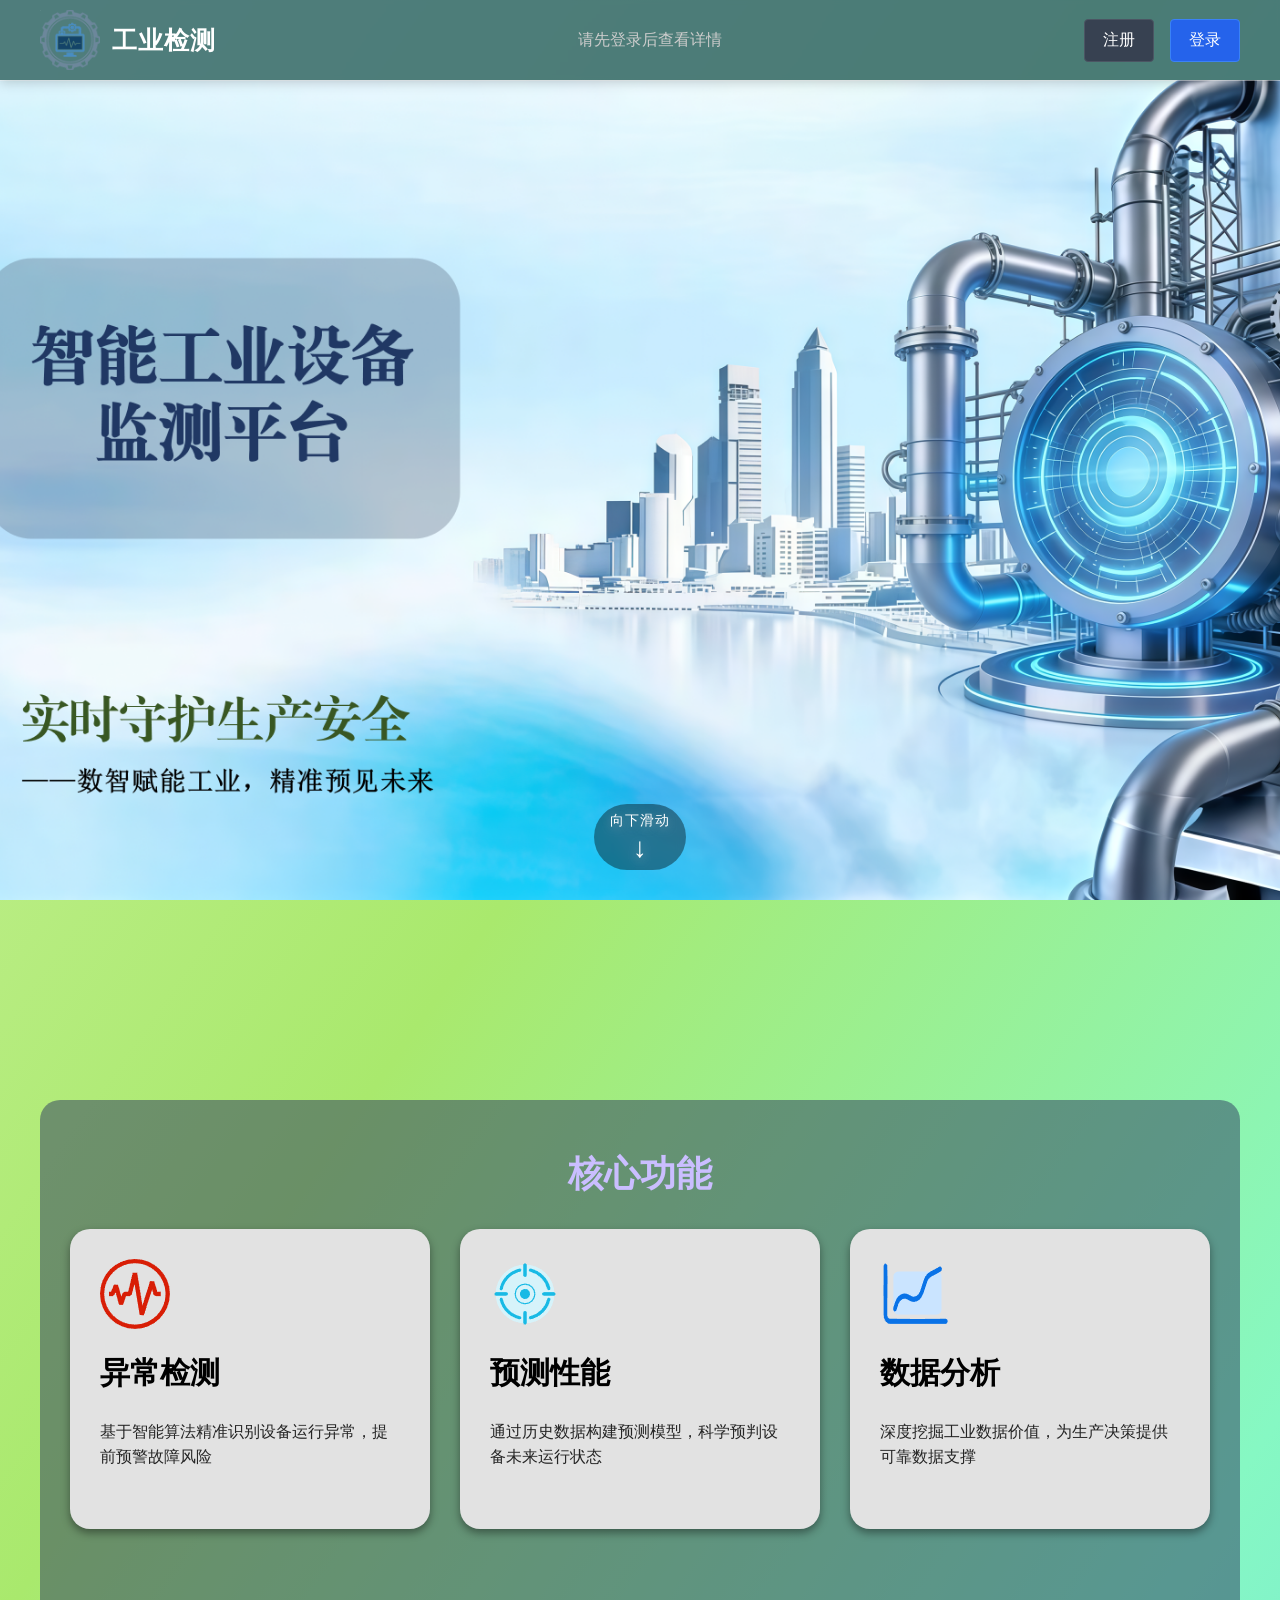
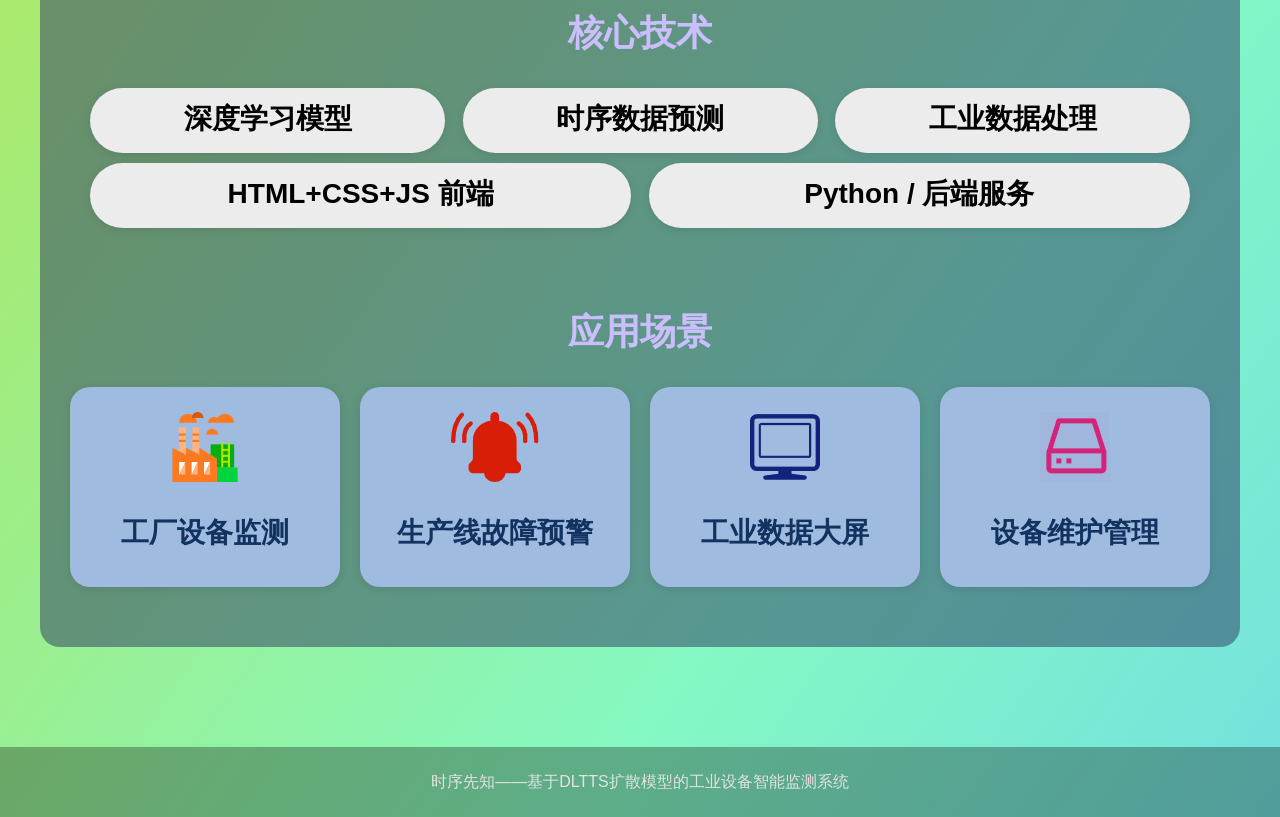
<file: main-page/main-page.html>
<!DOCTYPE html>
<html lang="en">

<head>
    <meta charset="UTF-8">
    <meta name="viewport" content="width=device-width, initial-scale=1.0">
    <title>System</title>
    <link rel="stylesheet" href="./main-page.css">
</head>

<body>
    <div class="header">
        <div class="wrapper">
            <div class="logo">
                <img src="../photo/logo.png" alt="">
                <h3>工业检测</h3>
            </div>
            <div class="tips">
                <span>请先登录后进入系统页面</span>
            </div>
            <div class="login">
                <span>注册</span>
                <span>登录</span>
            </div>
        </div>
    </div>
    <div class="modal-mask" id="modalMask"></div>
    <!-- 登录弹窗 -->
    <div class="modal login-modal" id="loginModal">
        <div class="modal-header">
            <h3>用户登录</h3>
            <span class="close-btn" id="loginClose">&times;</span>
        </div>
        <div class="modal-body">
            <form id="loginForm">
                <div class="form-item">
                    <label for="loginUsername">用户名：</label>
                    <input type="text" id="loginUsername" placeholder="请输入用户名" required>
                </div>
                <div class="form-item">
                    <label for="loginPwd">密码：</label>
                    <input type="password" id="loginPwd" placeholder="请输入密码" required>
                </div>
                <div class="form-tips" id="loginTips"></div>
                <button type="submit" class="submit-btn">登录</button>
            </form>
        </div>
    </div>
    <!-- 注册弹窗 -->
    <div class="modal register-modal" id="registerModal">
        <div class="modal-header">
            <h3>用户注册</h3>
            <span class="close-btn" id="registerClose">&times;</span>
        </div>
        <div class="modal-body">
            <form id="registerForm">
                <div class="form-item">
                    <label for="regUsername">用户名：</label>
                    <input type="text" id="regUsername" placeholder="请输入用户名" required>
                </div>
                <div class="form-item">
                    <label for="regProfession">职业：</label>
                    <select id="regProfession" required>
                        <option value="">请选择职业</option>
                        <option value="管理员">管理员</option>
                        <option value="数据分析员">数据分析员</option>
                        <option value="设备工程师">设备工程师</option>
                    </select>
                </div>
                <div class="form-item">
                    <label for="regEmail">邮箱：</label>
                    <input type="email" id="regEmail" placeholder="请输入邮箱" required>
                </div>
                <div class="form-item">
                    <label for="regPwd">密码：</label>
                    <input type="password" id="regPwd" placeholder="请输入密码" required>
                </div>
                <div class="form-tips" id="registerTips"></div>
                <button type="submit" class="submit-btn">注册</button>
            </form>
        </div>
    </div>
    <div class="img-header">
        <img src="../photo/head1.png" alt="">
        <div class="scroll-hint" id="scrollHint">
            <span class="arrow-text">向下滑动</span>
            <div class="arrow-icon">↓</div>
        </div>
    </div>
    <div class="banner">
        <div class="wrapper">
            <div class="box1-1">
                <h2>核心功能</h2>
                <div class="box1">
                    <ul>
                        <li>
                            <img src="../photo/main-2.png" alt="">
                            <h3>异常检测</h3>
                            <p>基于智能算法精准识别设备运行异常，提前预警故障风险</p>
                        </li>
                        <li>
                            <img src="../photo/main-1.png" alt="">
                            <h3>预测性能</h3>
                            <p>通过历史数据构建预测模型，科学预判设备未来运行状态</p>
                        </li>
                        <li>
                            <img src="../photo/main-3.png" alt="">
                            <h3>数据分析</h3>
                            <p>深度挖掘工业数据价值，为生产决策提供可靠数据支撑</p>
                        </li>
                    </ul>
                </div>
            </div>
            <div class="box2">
                <h2>核心技术</h2>
                <div class="box2-1">
                    <ul>
                        <div class="box2-1-1">
                            <li>
                                <p>深度学习模型</p>
                            </li>
                            <li>
                                <p>时序数据预测</p>
                            </li>
                            <li>
                                <p>工业数据处理</p>
                            </li>
                        </div>
                        <div class="box2-1-2">
                            <li>
                                <p>HTML+CSS+JS 前端</p>
                            </li>
                            <li>
                                <p>Python / 后端服务</p>
                            </li>
                        </div>
                    </ul>
                </div>
            </div>
            <div class="box3">
                <h2 style="margin-top: 30px;">应用场景</h2>
                <div class="box3-1">
                    <ul>
                        <li>
                            <img src="../photo/main-4.png" alt="">
                            <h3>工厂设备监测</h3>
                        </li>
                        <li>
                            <img src="../photo/main-5.png" alt="">
                            <h3>生产线故障预警</h3>
                        </li>
                        <li>
                            <img src="../photo/main-6.png" alt="">
                            <h3>工业数据大屏</h3>
                        </li>
                        <li>
                            <img src="../photo/main-7.png" alt="">
                            <h3>设备维护管理</h3>
                        </li>
                    </ul>
                </div>
            </div>
        </div>
    </div>

    <div class="tail">
        <div class="wrapper">
            <p>时序先知——基于DLTTS扩散模型的工业设备智能监测系统 </p>
        </div>
    </div>

    <script src="./main-page.js"></script>
</body>

</html>
</file>
<file: main-page/main-page.css>
* {
    margin: 0;
    padding: 0;
    box-sizing: border-box;
    font-family: "Microsoft YaHei", sans-serif;
}

body {
    background: linear-gradient(125deg, #caf19b, #a9e96d, #86f8c3,
            #68d2ef, #78cce7, #b5b0f7, #d0aff0);
    background-size: 400%;
    animation: bgAnimation 15s linear infinite;
}

@keyframes bgAnimation {
    0% {
        background-position: 0% 50%;
    }

    50% {
        background-position: 100% 50%;
    }

    100% {
        background-position: 0% 50%;
    }

}

li {
    list-style: none;
}

/* 头部整体样式 */
.header {
    width: 100%;
    height: 80px;
    background: rgba(58, 105, 119, 0.8);
    box-shadow: 0 2px 8px rgba(0, 0, 0, 0.1);

    top: 0;
    z-index: 999;
}

.wrapper {
    max-width: 1200px;
    height: 100%;
    margin: 0 auto;
}

/* 内容容器 - 居中 + 限制宽度 */
.header .wrapper {
    max-width: 1200px;
    height: 100%;
    margin: 0 auto;
    display: flex;
    align-items: center;
    justify-content: space-between;
}

/* LOGO 区域 */
.logo {
    display: flex;
    align-items: center;
    gap: 12px;
    cursor: pointer;
}

.logo img {
    height: 60px;
    width: auto;
}

.logo h3 {
    font-size: 25px;
    color: #ffffff;
    font-weight: 600;
    letter-spacing: 1px;
}

/* 提示文字 */
.tips {
    color: #cccccc;
    font-size: 16px;
    font-weight: 500;
}

/* 登录注册按钮组 */
.login {
    display: flex;
    gap: 16px;
}

.login span {
    padding: 10px 18px;
    border-radius: 4px;
    font-size: 16px;
    cursor: pointer;
    transition: all 0.3s ease;
}

/* 注册按钮 */
.login span:first-child {
    color: #ffffff;
    background-color: #374151;
    border: 1px solid #4b5563;
}

/* 登录按钮 */
.login span:last-child {
    color: #ffffff;
    background-color: #2563eb;
    border: 1px solid #3b82f6;
}

/* 鼠标悬浮效果 */
.login span:hover {
    opacity: 0.9;
    transform: translateY(-1px);
}

.img-header {
    width: 100%;
    background-repeat: no-repeat;
    background-size: cover;
    background-position: center center;
    color: white;
    text-shadow: 0 2px 10px rgba(192, 192, 192, 0.5);
}



body {
    overflow-x: hidden;
}

.header {
    position: fixed;
    top: 0;
    left: 0;
    width: 100%;
    background: rgba(58, 105, 119, 0.85);
    backdrop-filter: blur(2px);
    z-index: 1000;
    box-shadow: 0 2px 12px rgba(0, 0, 0, 0.2);
}


.img-header {
    position: relative;
    margin-top: 80px;
    height: calc(100vh - 80px);
    overflow: hidden;
}

.img-header img {
    width: 100%;
    height: 100%;
    object-fit: cover;
    display: block;
}

.scroll-hint {
    position: absolute;
    bottom: 30px;
    left: 50%;
    transform: translateX(-50%);
    text-align: center;
    color: white;
    z-index: 20;
    cursor: pointer;
    transition: opacity 0.3s ease;
    animation: floatArrow 1.5s infinite ease-in-out;
    background: rgba(0, 0, 0, 0.4);
    padding: 8px 16px;
    border-radius: 40px;
    backdrop-filter: blur(4px);
    font-weight: 500;
}

.arrow-text {
    display: block;
    font-size: 14px;
    letter-spacing: 1px;
    margin-bottom: 4px;
}

.arrow-icon {
    font-size: 28px;
    line-height: 1;
    font-weight: bold;
}

@keyframes floatArrow {
    0% {
        transform: translateX(-50%) translateY(0);
        opacity: 0.7;
    }

    50% {
        transform: translateX(-50%) translateY(8px);
        opacity: 1;
    }

    100% {
        transform: translateX(-50%) translateY(0);
        opacity: 0.7;
    }
}

.scroll-hint:hover {
    background: rgba(0, 0, 0, 0.6);
    transform: translateX(-50%) scale(1.02);
    transition: all 0.2s;
}

.banner {
    scroll-margin-top: 80px;
}

.wrapper {
    max-width: 1200px;
    margin: 0 auto;
}




.banner .wrapper {
    background: rgba(44, 56, 97, 0.5);
    padding-bottom: 60px;
    border-radius: 20px;
}

.banner .wrapper h2 {
    text-align: center;
    padding-top: 50px;
    padding-bottom: 30px;
    font-size: 36px;
    color: #cabeff;
}

.banner .wrapper .box1-1 {
    margin-top: 200px;
}

.banner .wrapper .box1 ul {
    display: flex;
}

.banner .wrapper .box1 ul li {
    width: 360px;
    height: 300px;
    border-radius: 20px;
    background-color: #e2e2e2;
    margin-left: 30px;
    margin-bottom: 30px;
    transition: all 0.3s ease;
    box-shadow: 0 4px 8px rgba(0, 0, 0, 0.4);
}

.banner .wrapper .box1 ul li:hover {
    transform: translateY(-6px);
    box-shadow: 0 15px 35px rgba(0, 0, 0, 0.8);
}

.banner .wrapper .box1 ul li img {
    margin-left: 30px;
    margin-top: 30px;
}

.banner .wrapper .box1 ul li h3 {
    font-size: 30px;
    margin-left: 30px;
    margin-top: 20px;
}

.banner .wrapper .box1 ul li p {
    margin-left: 30px;
    margin-right: 30px;
    margin-top: 25px;
    line-height: 25px;
    color: #242424;
}

.banner .wrapper .box2 li {
    font-size: 28px;
    text-align: center;
    border-radius: 35px;
    background-color: #ececec;
    transition: all 0.3s cubic-bezier(0.25, 0.8, 0.25, 1);
    box-shadow: 0 2px 8px rgba(0, 0, 0, 0.1);
    color: #000;
    font-weight: 600;
}

.banner .wrapper .box2 li:hover {
    transform: translateY(-6px) scale(1.05);
    /* 上浮+轻微放大 */
    box-shadow: 0 12px 24px rgba(0, 0, 0, 0.2);
    /* 加深阴影 */
    background-color: #eaff74;
    color: #444;
}

.banner .wrapper .box2 li p {
    margin-top: 12px;
}

.banner .wrapper .box2 .box2-1-1 {
    display: flex;
}

.banner .wrapper .box2 .box2-1-2 {
    display: flex;
}

.banner .wrapper .box2 .box2-1-1 li {
    width: 355px;
    height: 65px;
    margin-left: 17.5px;

}

.banner .wrapper .box2 ul li:nth-child(1) {
    margin-left: 50px;
}

.banner .wrapper .box2 .box2-1-2 li {
    width: 541.25px;
    height: 65px;
    margin-left: 17.5px;
    margin-top: 10px;
}

.banner .wrapper .box3 ul {
    display: flex;
}

.banner .wrapper .box3 ul li {
    width: 270px;
    height: 200px;
    background-color: #fff;
    margin-left: 20px;
    text-align: center;
    border-radius: 20px;
    background-color: #a0bbe0;
    transition: all 0.3s cubic-bezier(0.25, 0.8, 0.25, 1);
    box-shadow: 0 2px 8px rgba(0, 0, 0, 0.1);
}

.banner .wrapper .box3 ul li:nth-child(1) {
    margin-left: 30px;
}

.banner .wrapper .box3 ul li img {
    margin-top: 25px;
}

.banner .wrapper .box3 ul li h3 {
    margin-top: 28px;
    font-size: 28px;
    color: #12325f;
}

.banner .wrapper .box3 ul li:hover {
    transform: translateY(-6px) scale(1.05);
    /* 上浮+轻微放大 */
    box-shadow: 0 12px 24px rgba(0, 0, 0, 0.2);
    /* 加深阴影 */
}

.tail {
    height: 70px;
    background: rgba(0, 0, 0, 0.3);
    text-align: center;
    margin-top: 100px;
}

.tail p {
    padding-top: 25px;
    color: #e2e2e2;
    font-size: 16px;
}

/* 弹窗遮罩层 */
.modal-mask {
    position: fixed;
    top: 0;
    left: 0;
    width: 100%;
    height: 100%;
    background-color: rgba(0, 0, 0, 0.5);
    z-index: 1000;
    display: none;
    /* 默认隐藏 */
}

/* 弹窗通用样式 */
.modal {
    position: fixed;
    top: 50%;
    left: 50%;
    transform: translate(-50%, -50%);
    width: 450px;
    background-color: #fff;
    border-radius: 10px;
    box-shadow: 0 5px 15px rgba(0, 0, 0, 0.3);
    z-index: 1001;
    display: none;
    /* 默认隐藏 */
}

.modal-header {
    padding: 15px 20px;
    border-bottom: 1px solid #eee;
    display: flex;
    justify-content: space-between;
    align-items: center;
}

.modal-header h3 {
    margin: 0;
    color: #1f2937;
    font-size: 20px;
}

.close-btn {
    font-size: 24px;
    color: #999;
    cursor: pointer;
    transition: color 0.3s;
}

.close-btn:hover {
    color: #ff4444;
}

.modal-body {
    padding: 20px;
}

/* 表单样式 */
.form-item {
    margin-bottom: 15px;
}

.form-item label {
    display: inline-block;
    width: 80px;
    font-size: 16px;
    color: #333;
}

.form-item input,
.form-item select {
    width: calc(100% - 85px);
    padding: 8px 10px;
    border: 1px solid #ddd;
    border-radius: 4px;
    font-size: 16px;
    outline: none;
}

.form-item input:focus,
.form-item select:focus {
    border-color: #2563eb;
}

.submit-btn {
    width: 100%;
    padding: 10px;
    background-color: #2563eb;
    color: #fff;
    border: none;
    border-radius: 4px;
    font-size: 16px;
    cursor: pointer;
    transition: opacity 0.3s;
}

.submit-btn:hover {
    opacity: 0.9;
}

.form-tips {
    height: 20px;
    margin-bottom: 10px;
    font-size: 14px;
    color: #ff4444;
    text-align: center;
}

/* 登录状态样式（可选） */
.login-status {
    color: #4ade80;
    font-size: 16px;
}
</file>
